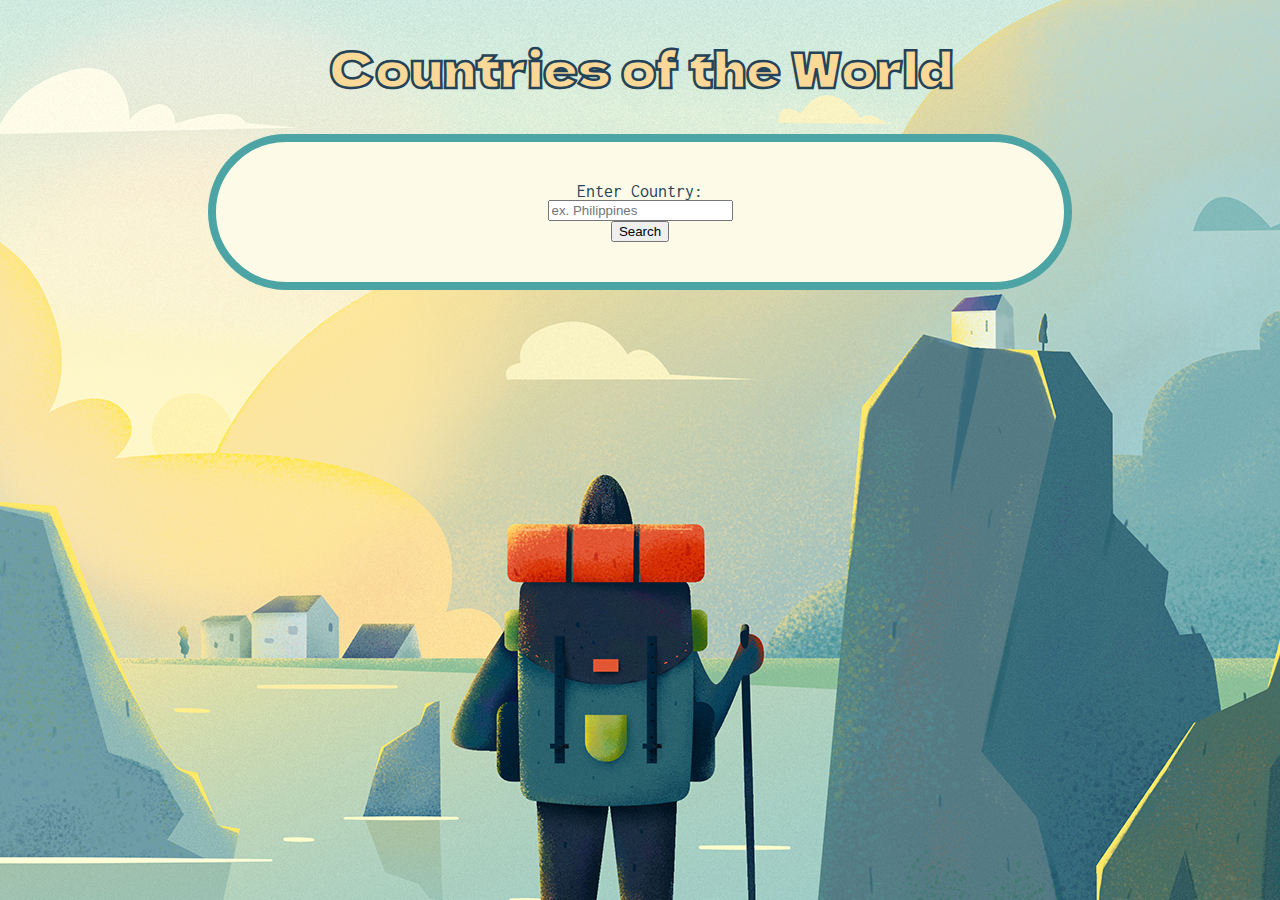
<file: countries/index2.html>
<!DOCTYPE html>
<html lang="en">
<head>
    <meta charset="UTF-8">
    <meta name="viewport" content="width=device-width, initial-scale=1.0">
    <link rel="stylesheet" href="style2.css">
    <title>Ayacocho, Kylie Ross</title>
</head>
<body>
    <h1 class="title">Countries of the World</h1>
    <div class="box">
        <label for="country-input">Enter Country:</label>
        <input 
            type="text" 
            id="country-input" 
            placeholder="ex. Philippines">
        
        <button onclick="searchCountry()">
            Search
        </button>

        <div id="country-details"></div>

        <div id="region-countries"></div>
    </div>

    <script src="script2.js"></script>
    
</body>
</html>
</file>
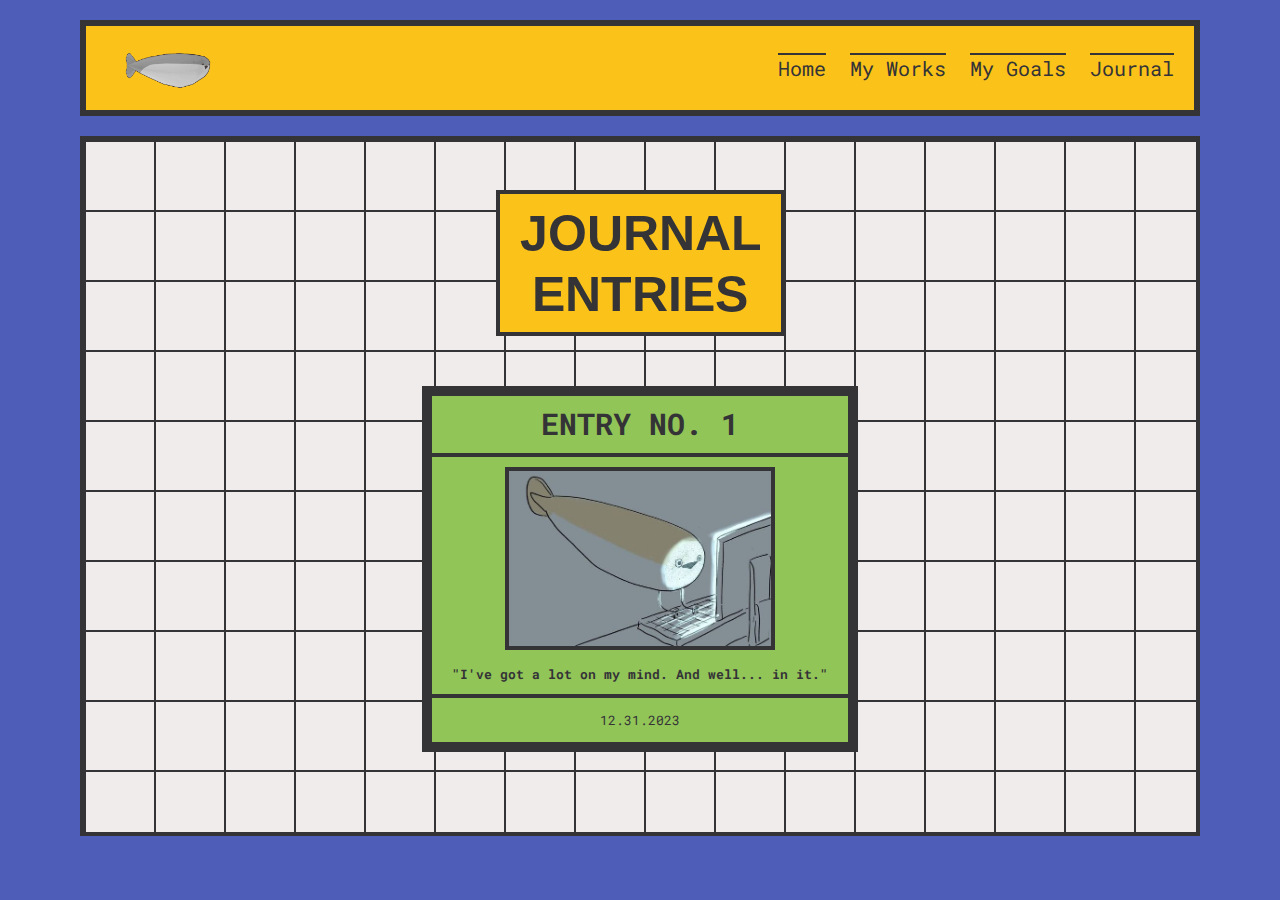
<file: sites/journal.html>
<!DOCTYPE html>
<html lang="en">
<head>
    <meta charset="UTF-8">
    <meta name="viewport" content="width=device-width, initial-scale=1.0">
    <link rel="icon" type="image/x-icon" href="../images/icon.jpg">
    <link href = "journal.css" rel = "stylesheet"/> 
    <title>Kylie's Journal</title>
</head>

<body>
    <div class="navigation">
        <div class="logo">
            <img src="../images/rotate.gif" alt ="sacambambaspis">
        </div> 
    
        <div class="selection">
            <a href="../index.html">Home</a>
            <a href="my_works.html">My Works</a>
            <a href="my_goals.html">My Goals</a>
            <a href="journal.html">Journal</a>
        </div>
    </div>

    <div class="container">
        <div class="header-container">
            <h1>JOURNAL ENTRIES</h1>
        </div>

        <div class="journal-entries">
            <div class="journal">
                <a href="../sites/entries/journal_entry1.html" target="_blank">
                    <h1>ENTRY NO. 1</h1>
                    <hr class="line-breaks">
                    <img src="../images/journal.png" alt ="journalpic">
                    <h2>"I've got a lot on my mind. And well... in it."</h2>
                    <hr class="line-breaks">
                    <p>12.31.2023</p>
                </a>
            </div>
        </div>
    </div>
</body>
</html>
</file>
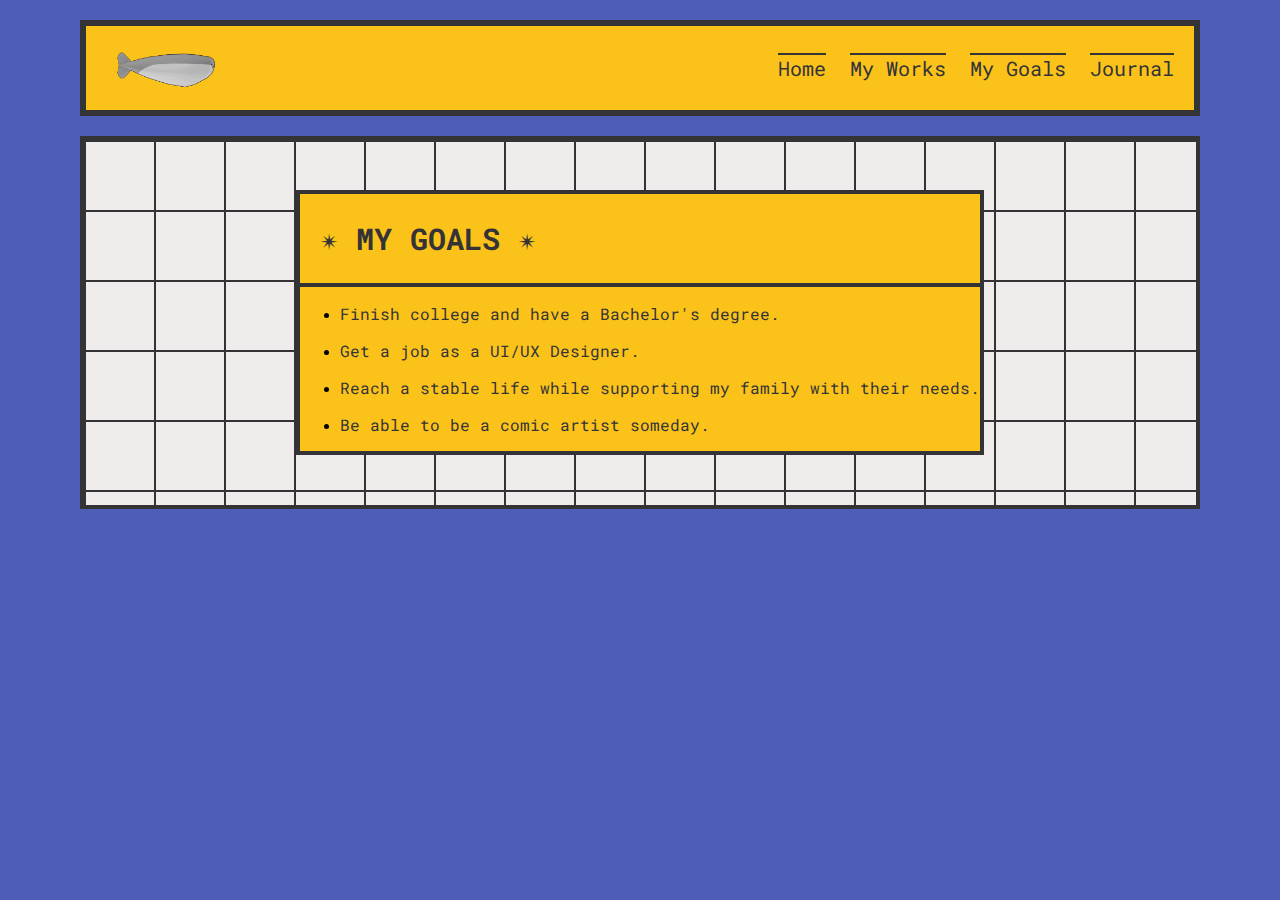
<file: sites/my_goals.html>
<!DOCTYPE html>
<html lang="en">
<head>
    <meta charset="UTF-8">
    <meta name="viewport" content="width=device-width, initial-scale=1.0">
    <link rel="icon" type="image/x-icon" href="../images/icon.jpg">
    <link href = "my_goals.css" rel = "stylesheet"/> 
    <title>Kylie's Goals</title>
</head>

<body>
    <div class="navigation">
        <div class="logo">
            <img src="../images/rotate.gif" alt ="sacambambaspis">
        </div> 
    
        <div class="selection">
            <a href="../index.html">Home</a>
            <a href="my_works.html">My Works</a>
            <a href="my_goals.html">My Goals</a>
            <a href="journal.html">Journal</a>
        </div>
    </div>

    <div class="container">
        <div class="goals">
            <h2>✴ MY GOALS ✴ </h2>
            <hr class="line-breaks">
            <ul>
                <li>
                    <p>
                        Finish college and have a Bachelor's degree.
                    </p>
                </li>
                <li>
                    <p>
                        Get a job as a UI/UX Designer.
                    </p>
                </li>
                <li>
                    <p>
                        Reach a stable life while supporting my 
                        family with their needs.
                    </p>
                </li>
                <li>
                    <p>
                        Be able to be a comic artist someday.
                    </p>
                </li>
            </ul>			
        </div>
    </div>
</body>
</html>
</file>
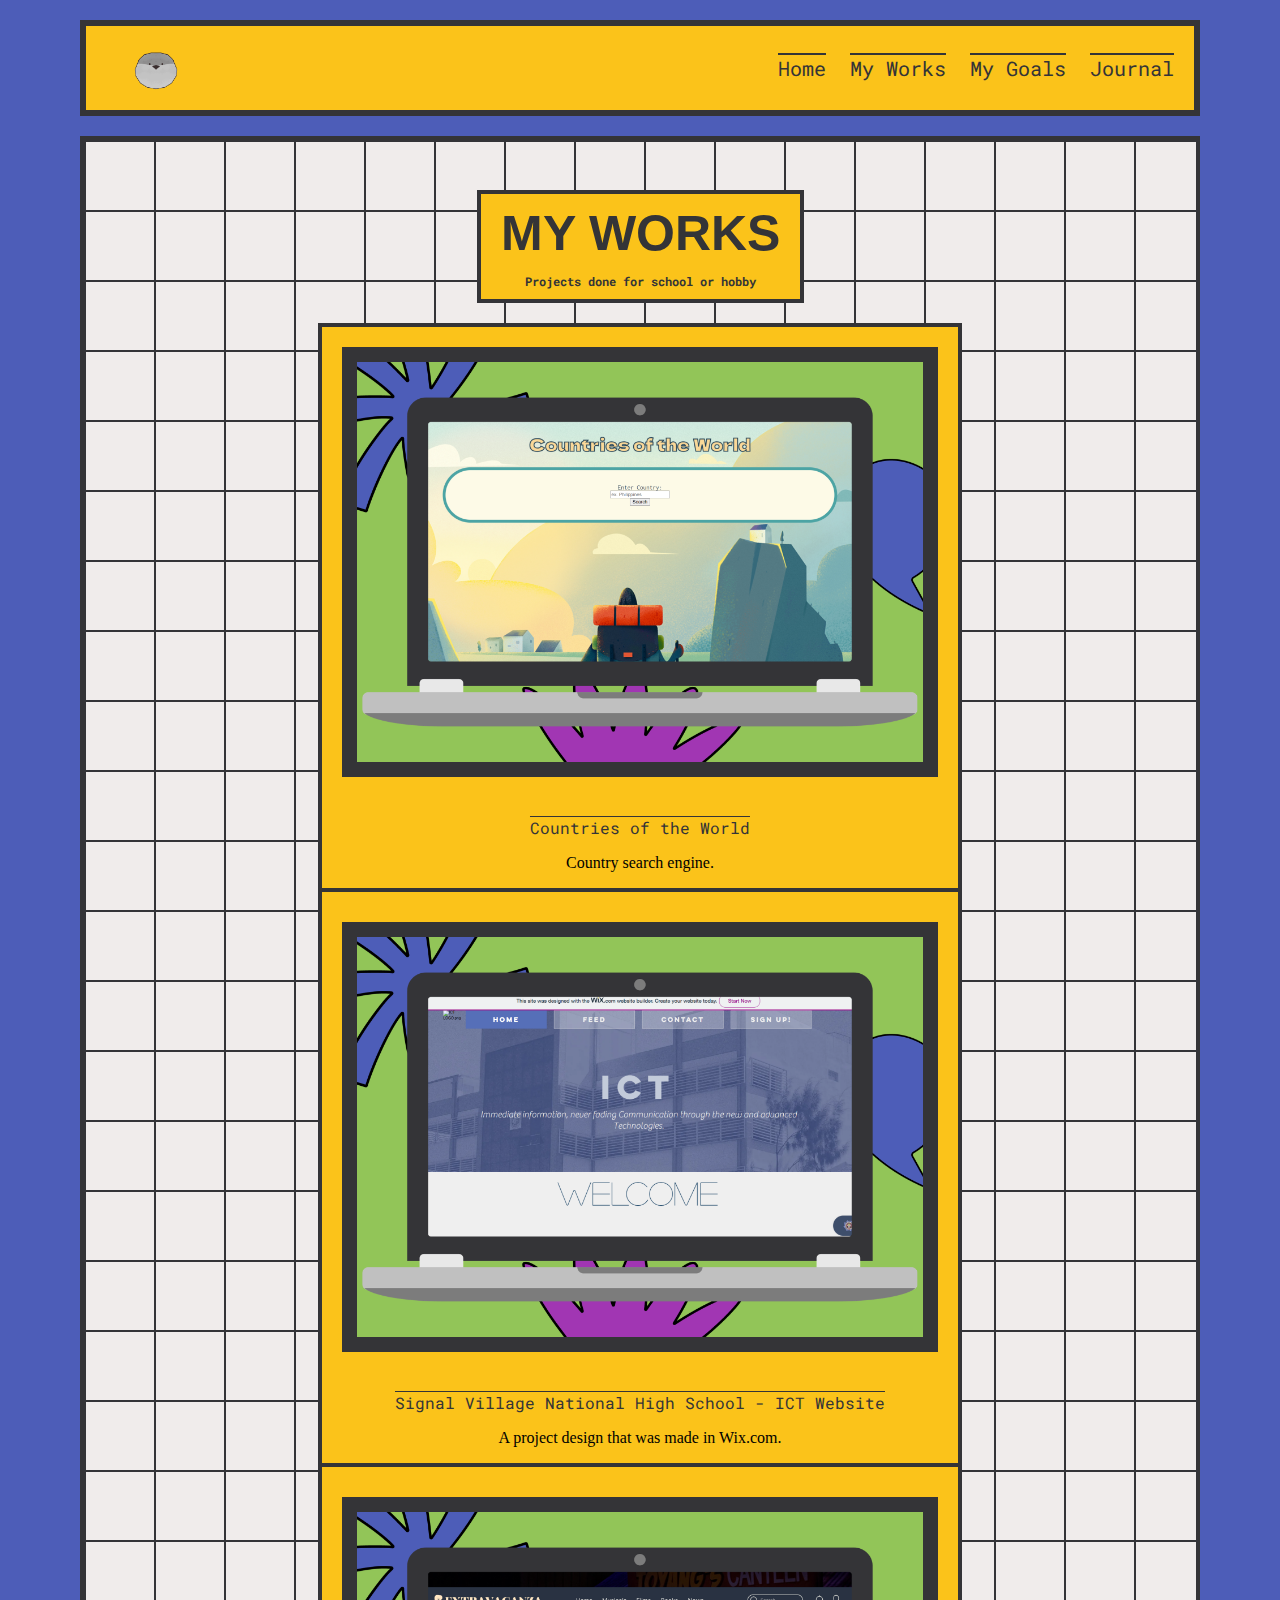
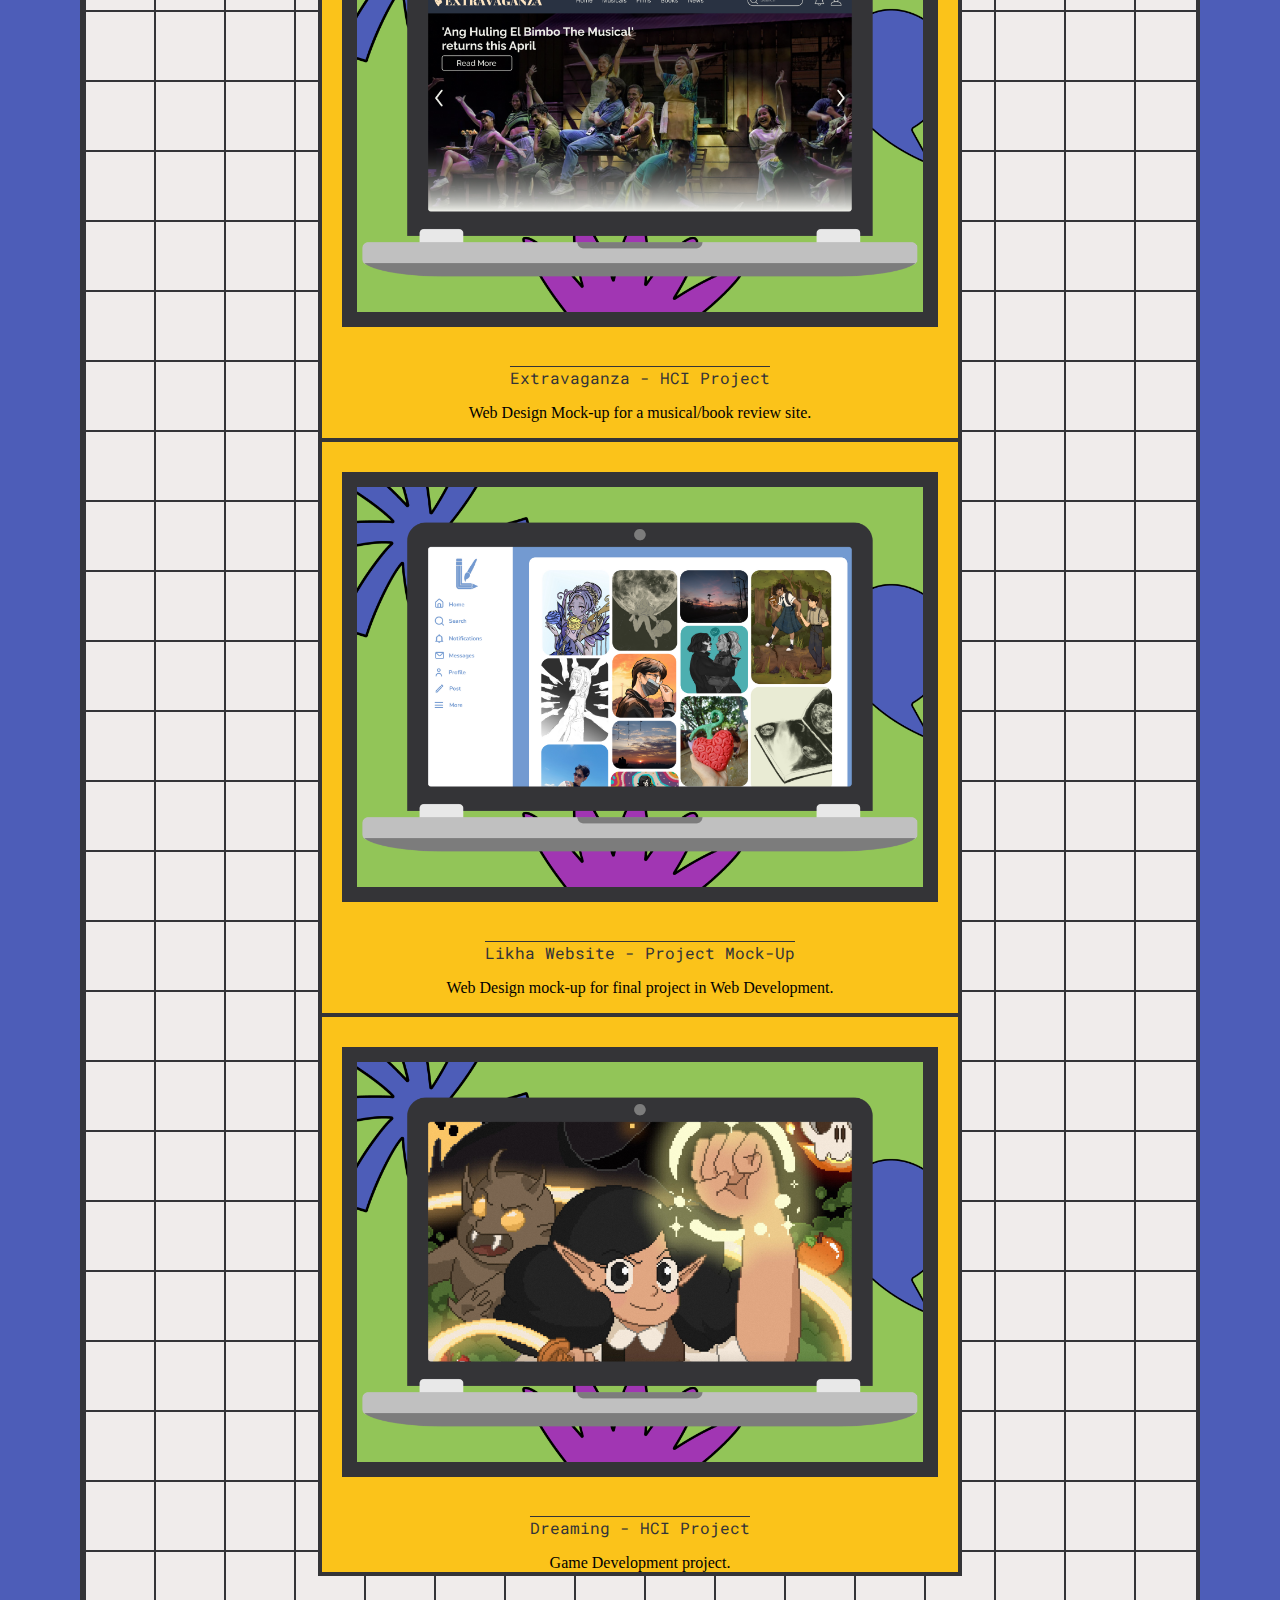
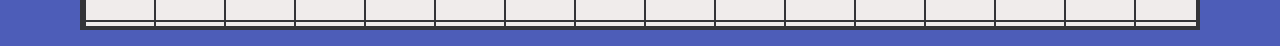
<file: sites/my_works.html>
<!DOCTYPE html>
<html lang="en">
<head>
    <meta charset="UTF-8">
    <meta name="viewport" content="width=device-width, initial-scale=1.0">
    <link rel="icon" type="image/x-icon" href="../images/icon.jpg">
    <link href = "my_works.css" rel = "stylesheet"/> 
    <title>Kylie's Works</title>
</head>

<body>
    <div class="navigation">
        <div class="logo">
            <img src="../images/rotate.gif" alt ="sacambambaspis">
        </div> 
    
        <div class="selection">
            <a href="../index.html">Home</a>
            <a href="my_works.html">My Works</a>
            <a href="my_goals.html">My Goals</a>
            <a href="journal.html">Journal</a>
        </div>
    </div>

    <div class="container">
        <div class="header-container">
            <h1>MY WORKS</h1>
            <h2>Projects done for school or hobby</h2>
        </div>

        <div class="projects-container">
            <div class="image-container">
                <a href="../countries/index2.html" target="_blank">
                    <img src="../images/works/1.png" alt="Image">
                    <p>Countries of the World</p>
                </a>
                <p>Country search engine.</p>
                <hr class="line-breaks">

                <a href="https://starrikyl.wixsite.com/mysite" target="_blank">
                    <img src="../images/works/2.png" alt="Image">
                    <p>Signal Village National High School - ICT Website</p>
                </a>
                <p>A project design that was made in Wix.com.</p>
                <hr class="line-breaks">

                <a href="https://shorturl.at/fuxGX" target="_blank">
                    <img src="../images/works/3.png" alt="Image">
                    <p>Extravaganza - HCI Project</p>
                </a>
                <p>Web Design Mock-up for a musical/book review site.</p>
                <hr class="line-breaks">

                <a href="https://shorturl.at/sCP38" target="_blank">
                    <img src="../images/works/4.png" alt="Image">
                    <p>Likha Website - Project Mock-Up</p>
                </a>
                <p>Web Design mock-up for final project in Web Development.</p>
                <hr class="line-breaks">

                <a href="https://t.co/uR4Grpydl6" target="_blank">
                    <img src="../images/works/5.png" alt="Image">
                    <p>Dreaming - HCI Project</p>
                </a>
                <div>Game Development project.</div>
            </div>
        </div>
    </div>
</body>
</html>
</file>
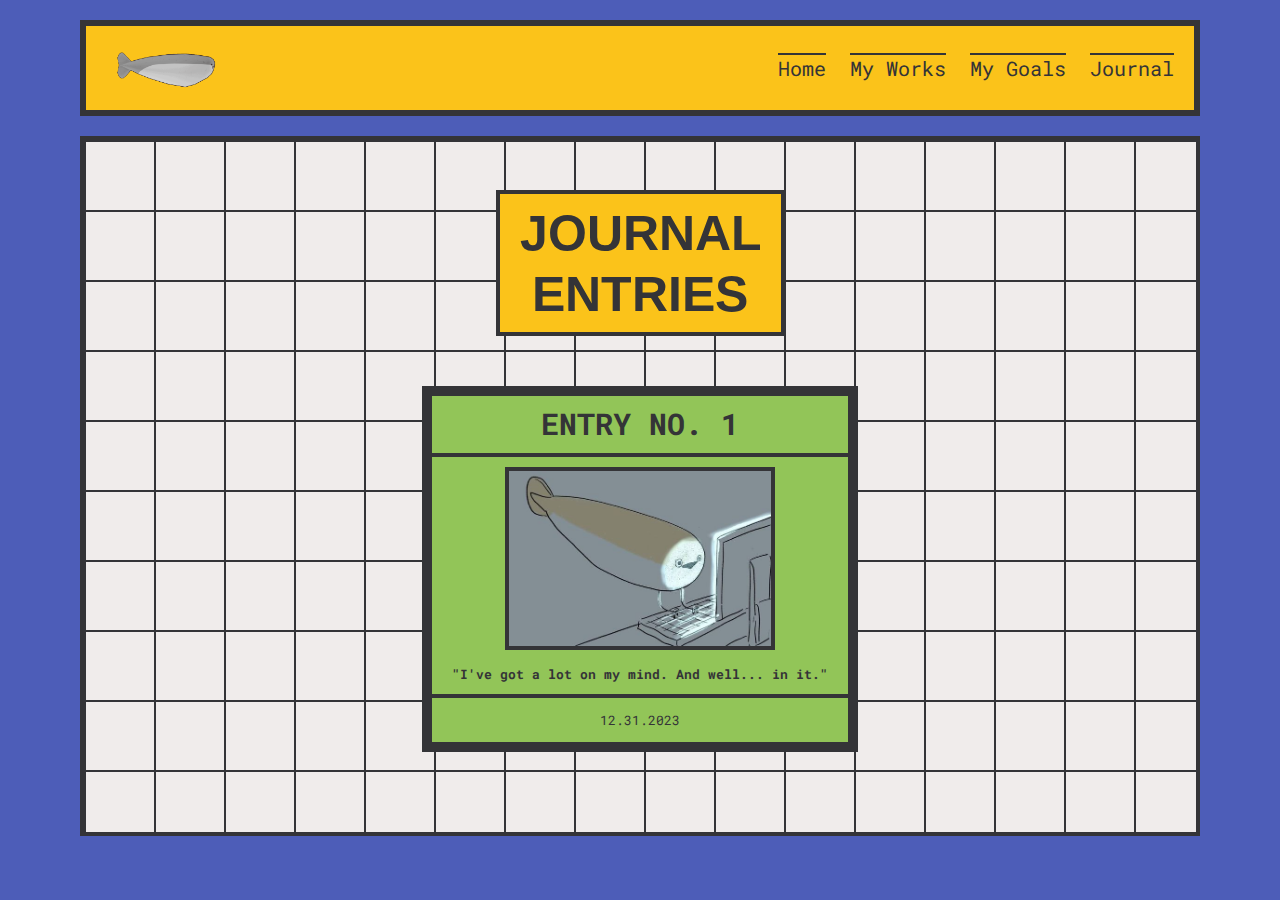
<file: ayacocho_kylieross/sites/journal.html>
<!DOCTYPE html>
<html lang="en">
<head>
    <meta charset="UTF-8">
    <meta name="viewport" content="width=device-width, initial-scale=1.0">
    <link rel="icon" type="image/x-icon" href="../images/icon.jpg">
    <link href = "journal.css" rel = "stylesheet"/> 
    <title>Kylie's Journal</title>
</head>

<body>
    <div class="navigation">
        <div class="logo">
            <img src="../images/rotate.gif" alt ="sacambambaspis">
        </div> 
    
        <div class="selection">
            <a href="../ayacocho_kylieross.html">Home</a>
            <a href="my_works.html">My Works</a>
            <a href="my_goals.html">My Goals</a>
            <a href="journal.html">Journal</a>
        </div>
    </div>

    <div class="container">
        <div class="header-container">
            <h1>JOURNAL ENTRIES</h1>
        </div>

        <div class="journal-entries">
            <div class="journal">
                <a href="../sites/entries/journal_entry1.html" target="_blank">
                    <h1>ENTRY NO. 1</h1>
                    <hr class="line-breaks">
                    <img src="../images/journal.png" alt ="journalpic">
                    <h2>"I've got a lot on my mind. And well... in it."</h2>
                    <hr class="line-breaks">
                    <p>12.31.2023</p>
                </a>
            </div>
        </div>
    </div>
</body>
</html>
</file>
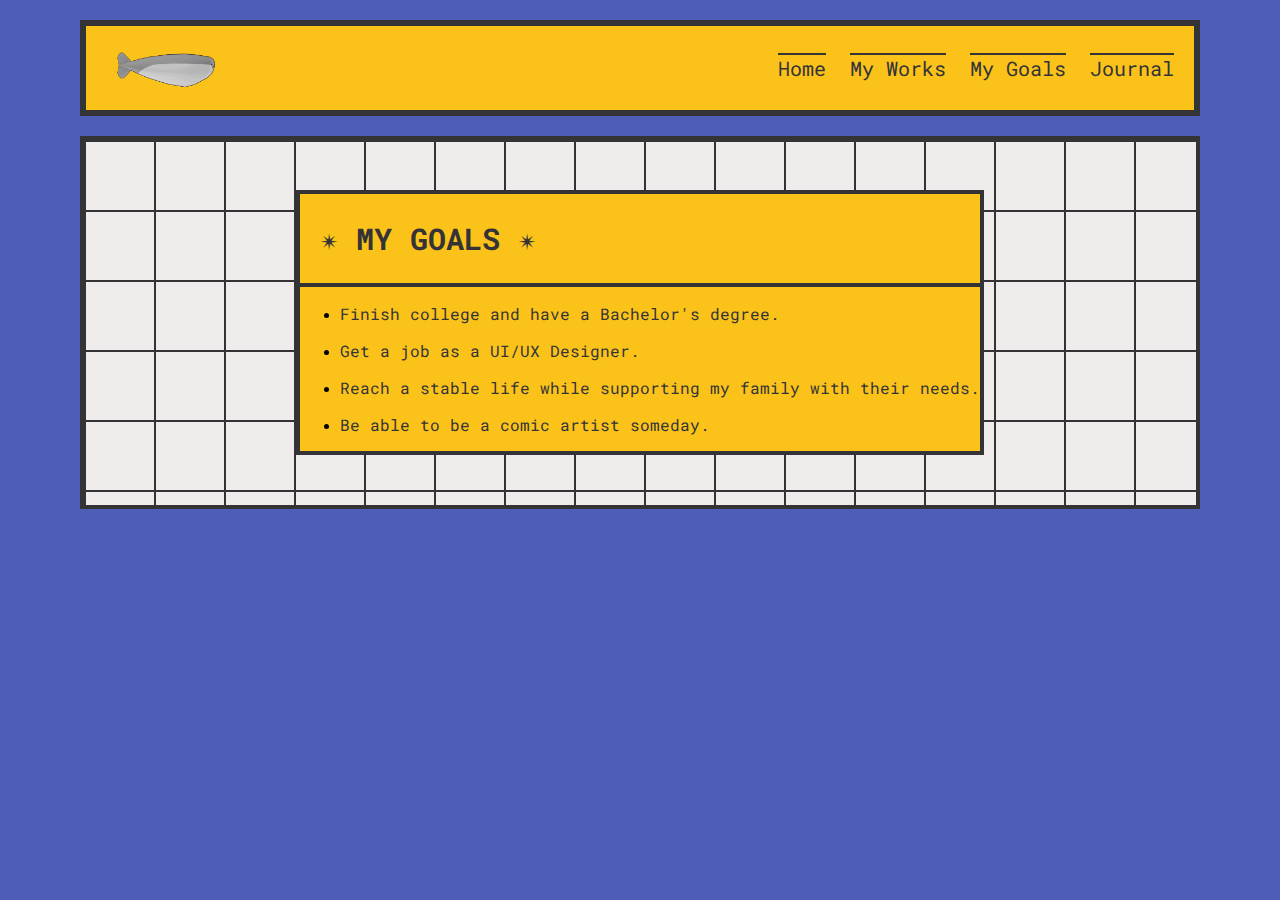
<file: ayacocho_kylieross/sites/my_goals.html>
<!DOCTYPE html>
<html lang="en">
<head>
    <meta charset="UTF-8">
    <meta name="viewport" content="width=device-width, initial-scale=1.0">
    <link rel="icon" type="image/x-icon" href="../images/icon.jpg">
    <link href = "my_goals.css" rel = "stylesheet"/> 
    <title>Kylie's Goals</title>
</head>

<body>
    <div class="navigation">
        <div class="logo">
            <img src="../images/rotate.gif" alt ="sacambambaspis">
        </div> 
    
        <div class="selection">
            <a href="../ayacocho_kylieross.html">Home</a>
            <a href="my_works.html">My Works</a>
            <a href="my_goals.html">My Goals</a>
            <a href="journal.html">Journal</a>
        </div>
    </div>

    <div class="container">
        <div class="goals">
            <h2>✴ MY GOALS ✴ </h2>
            <hr class="line-breaks">
            <ul>
                <li>
                    <p>
                        Finish college and have a Bachelor's degree.
                    </p>
                </li>
                <li>
                    <p>
                        Get a job as a UI/UX Designer.
                    </p>
                </li>
                <li>
                    <p>
                        Reach a stable life while supporting my 
                        family with their needs.
                    </p>
                </li>
                <li>
                    <p>
                        Be able to be a comic artist someday.
                    </p>
                </li>
            </ul>			
        </div>
    </div>
</body>
</html>
</file>
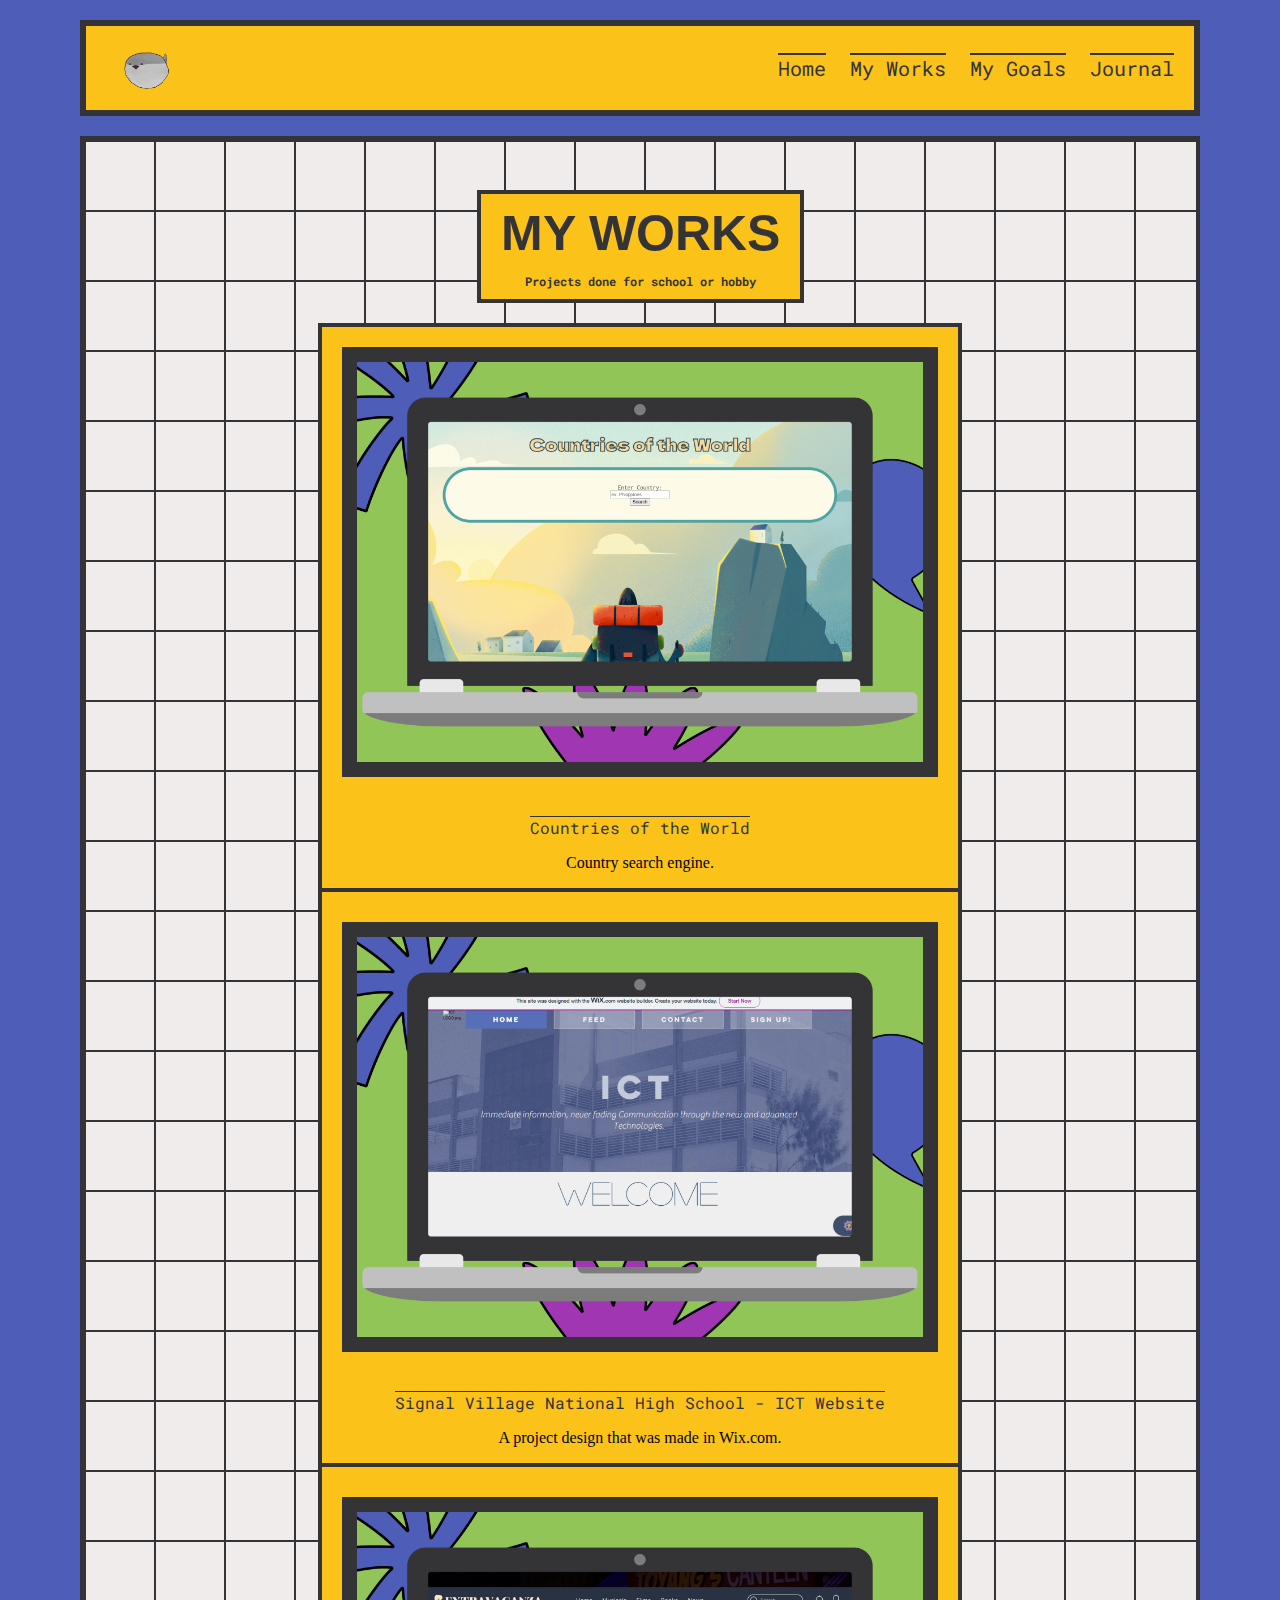
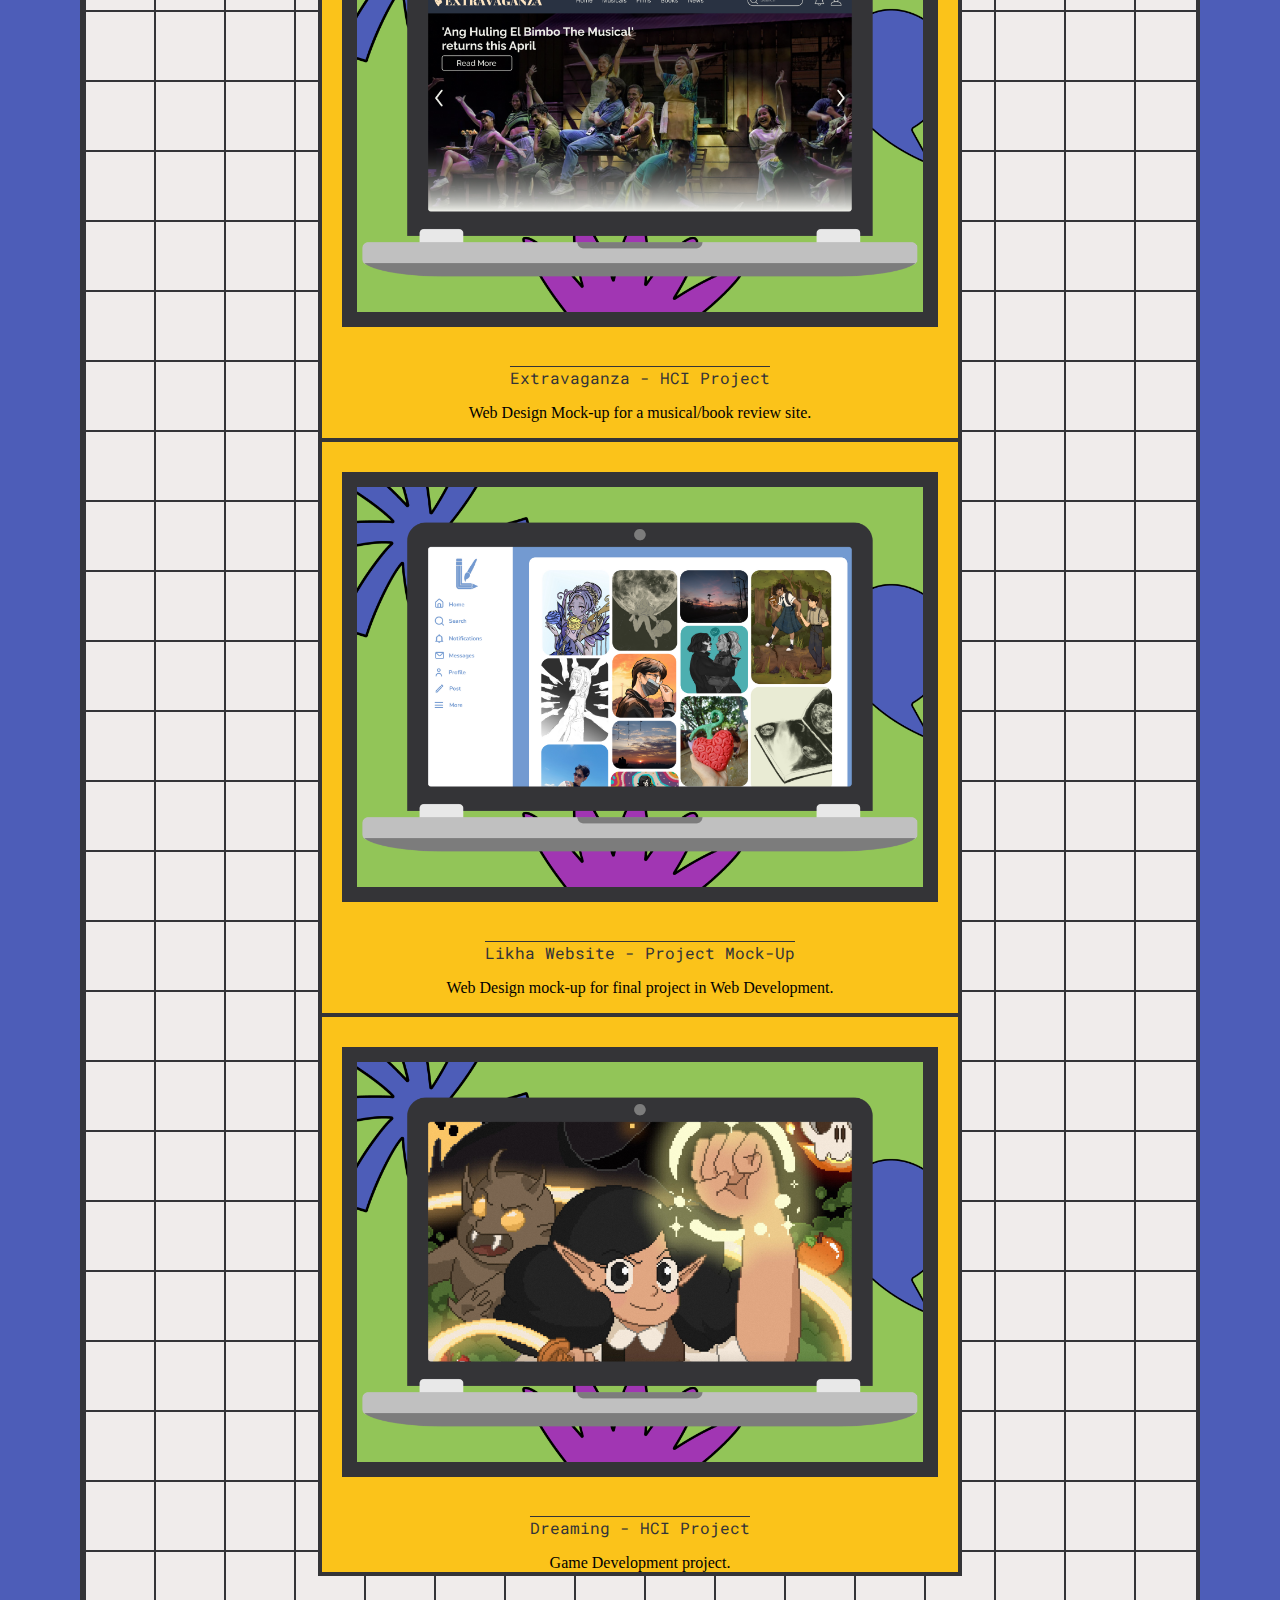
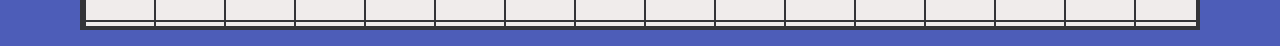
<file: ayacocho_kylieross/sites/my_works.html>
<!DOCTYPE html>
<html lang="en">
<head>
    <meta charset="UTF-8">
    <meta name="viewport" content="width=device-width, initial-scale=1.0">
    <link rel="icon" type="image/x-icon" href="../images/icon.jpg">
    <link href = "my_works.css" rel = "stylesheet"/> 
    <title>Kylie's Works</title>
</head>

<body>
    <div class="navigation">
        <div class="logo">
            <img src="../images/rotate.gif" alt ="sacambambaspis">
        </div> 
    
        <div class="selection">
            <a href="../ayacocho_kylieross.html">Home</a>
            <a href="my_works.html">My Works</a>
            <a href="my_goals.html">My Goals</a>
            <a href="journal.html">Journal</a>
        </div>
    </div>

    <div class="container">
        <div class="header-container">
            <h1>MY WORKS</h1>
            <h2>Projects done for school or hobby</h2>
        </div>

        <div class="projects-container">
            <div class="image-container">
                <a href="../countries/index2.html" target="_blank">
                    <img src="../images/works/1.png" alt="Image">
                    <p>Countries of the World</p>
                </a>
                <p>Country search engine.</p>
                <hr class="line-breaks">

                <a href="https://starrikyl.wixsite.com/mysite" target="_blank">
                    <img src="../images/works/2.png" alt="Image">
                    <p>Signal Village National High School - ICT Website</p>
                </a>
                <p>A project design that was made in Wix.com.</p>
                <hr class="line-breaks">

                <a href="https://shorturl.at/fuxGX" target="_blank">
                    <img src="../images/works/3.png" alt="Image">
                    <p>Extravaganza - HCI Project</p>
                </a>
                <p>Web Design Mock-up for a musical/book review site.</p>
                <hr class="line-breaks">

                <a href="https://shorturl.at/sCP38" target="_blank">
                    <img src="../images/works/4.png" alt="Image">
                    <p>Likha Website - Project Mock-Up</p>
                </a>
                <p>Web Design mock-up for final project in Web Development.</p>
                <hr class="line-breaks">

                <a href="https://t.co/uR4Grpydl6" target="_blank">
                    <img src="../images/works/5.png" alt="Image">
                    <p>Dreaming - HCI Project</p>
                </a>
                <div>Game Development project.</div>
            </div>
        </div>
    </div>
</body>
</html>
</file>
<file: countries/style2.css>
@import url('https://fonts.googleapis.com/css2?family=Dela+Gothic+One&');
@import url('https://fonts.googleapis.com/css2?family=Inconsolata&');


body {
    font-family: 'Inconsolata';
    font-size: 18px;
    color: #244358;
    background-image: url('landscape.jpg');
    background-size:auto;
    background-position: top;
}

.box {
    background-color: #fdfae7;
    margin: 10px 200px;
    padding: 40px;
    border: 8px solid #4ca4a4;
    border-radius: 100px 100px;
    display: flex;
    flex-direction: column;
    align-items: center;
}

.title {
    text-align: center;
    -webkit-text-stroke: 1px;
    -webkit-text-stroke-color: #244358;
    font-family: 'Dela Gothic One';
    font-size: 48px;
    color: #fad898;
}
</file>
<file: sites/journal.css>
@import url('https://fonts.googleapis.com/css2?family=Arimo:wght@500&family=Roboto+Mono&display=swap');

body {
    background-color: #4D5DB8;
    margin: 0;
}

.navigation {
    background-color: #FBC31A;
    margin: 20px 80px;
    border: 6px solid #343437;
    display: flex;
    justify-content: space-between;
    align-items: center;
}

.logo img {
    width: fit-content;
    height: 80px;
    margin-left: 8px;
}

.selection {
    margin-left: auto;
    padding: 20px;
}

.selection a {
    margin-left: 20px;
    text-decoration: overline;
    font-family: 'Roboto Mono', monospace;
    font-size: 20px;
    color: #343437;
}

.selection a:hover {
    color:#5874ff;
}

.container {
    display: flex;
    justify-content: center;
    align-items: center;
    background-color: #F0ECEB;
    background-size: 70px 70px;
    background-image: linear-gradient(to right, #343437 2px, transparent 2px),
                    linear-gradient(to bottom, #343437 2px, transparent 2px);
    margin: 16px 80px;
    padding: 40px;
    border: 4px solid #343437;
    flex-wrap: wrap;
}

.line-breaks {
    border: 0;
    clear: both;
    display: block;
    width: 100%;
    background-color: #343437;
    height: 4px;
    margin: 10px 0;
}

.header-container {
    margin: 10px 400px;
    background-color: #FBC31A;
    border: 4px solid #343437;
    text-align: center;
}

.header-container h1 {
    font-family: 'Arimo', sans-serif;
    font-size: 50px;
    color: #343437;
    padding: 0px 20px 0px 20px;
    margin: 8px 0;
}

.journal-entries {
    background-color: #92C558 ;
    border: 10px solid #343437;
    text-align: center;
    margin: 40px;
}

.journal-entries:hover {
    background-color: #cdff95 ;
}

.journal-entries a {
    text-decoration: none;
}

.journal-entries h1 {
    font-family: 'Roboto Mono', monospace;
    font-size: 30px;
    color: #343437;
    padding: 0px 20px 0px 20px;
    margin: 8px 0;
}

.journal-entries h2, p {
    font-family: 'Roboto Mono', monospace;
    font-size: 13px;
    color: #343437;
    padding: 0px 20px 0px 20px;
}

.journal-entries img {
    border: 4px solid #343437;
    height: 175px;
}
</file>
<file: sites/my_goals.css>
@import url('https://fonts.googleapis.com/css2?family=Arimo:wght@500&family=Roboto+Mono&display=swap');

body {
    background-color: #4D5DB8;
    margin: 0;
}

.navigation {
    background-color: #FBC31A;
    margin: 20px 80px;
    border: 6px solid #343437;
    display: flex;
    justify-content: space-between;
    align-items: center;
}

.logo img {
    width: fit-content;
    height: 80px;
    margin-left: 8px;
}

.selection {
    margin-left: auto;
    padding: 20px;
}

.selection a {
    margin-left: 20px;
    text-decoration: overline;
    font-family: 'Roboto Mono', monospace;
    font-size: 20px;
    color: #343437;
}

.selection a:hover {
    color:#5874ff;
}

.container {
    display: flex;
    justify-content: center;
    align-items: center;
    background-color: #F0ECEB;
    background-size: 70px 70px;
    background-image: linear-gradient(to right, #343437 2px, transparent 2px),
                    linear-gradient(to bottom, #343437 2px, transparent 2px);
    margin: 16px 80px;
    padding: 40px;
    border: 4px solid #343437;
    flex-wrap: wrap;
}
.line-breaks {
    border: 0;
    clear: both;
    display: block;
    width: 100%;
    background-color: #343437;
    height: 4px;
    margin: 10px 0;
}

.goals {
    margin: 10px;
    background-color: #FBC31A;
    border: 4px solid #343437;
}

.goals p {
    font-family: 'Roboto Mono', monospace;
    font-size: 16px;
    color: #343437;
}

.goals h2 {
    font-family: 'Roboto Mono', monospace;
    font-size: 30px;
    color: #343437;
    padding: 0px 20px 0px 20px;
}
</file>
<file: sites/my_works.css>
@import url('https://fonts.googleapis.com/css2?family=Arimo:wght@500&family=Roboto+Mono&display=swap');

body {
    background-color: #4D5DB8;
    margin: 0;
}

.navigation {
    background-color: #FBC31A;
    margin: 20px 80px;
    border: 6px solid #343437;
    display: flex;
    justify-content: space-between;
    align-items: center;
}

.logo img {
    width: fit-content;
    height: 80px;
    margin-left: 8px;
}

.selection {
    margin-left: auto;
    padding: 20px;
}

.selection a {
    margin-left: 20px;
    text-decoration: overline;
    font-family: 'Roboto Mono', monospace;
    font-size: 20px;
    color: #343437;
}

.selection a:hover {
    color:#5874ff;
}

.container {
    display: flex;
    justify-content: center;
    align-items: center;
    background-color: #F0ECEB;
    background-size: 70px 70px;
    background-image: linear-gradient(to right, #343437 2px, transparent 2px),
                    linear-gradient(to bottom, #343437 2px, transparent 2px);
    margin: 16px 80px;
    padding: 40px;
    border: 4px solid #343437;
    flex-wrap: wrap;
    flex-direction: column;
}

.line-breaks {
    border: 0;
    clear: both;
    display: block;
    width: 100%;
    background-color: #343437;
    height: 4px;
    margin: 10px 0;
}

.header-container {
    margin: 10px;
    background-color: #FBC31A;
    border: 4px solid #343437;
    text-align: center;
}

.header-container h1 {
    font-family: 'Arimo', sans-serif;
    font-size: 50px;
    color: #343437;
    padding: 0px 20px 0px 20px;
    margin: 8px 0;
}

.header-container h2 {
    font-family: 'Roboto Mono', monospace;
    font-size: 12px;
    color: #343437;
    padding: 0px 20px 0px 20px;
}

.projects-container {
    background-color: #FBC31A;
    border: 4px solid #343437;
    text-align: center;
    margin: 10px;
}

.image-container img {
    margin: 20px;
    border: 15px solid #343437;
    height: 400px;
}

.image-container a {
    font-family: 'Roboto Mono', monospace;
    text-decoration: overline;
    font-size: 16px;
    color: #343437;
}

.image-container a:hover {
    color: #5874ff;
}
</file>
<file: ayacocho_kylieross/sites/journal.css>
@import url('https://fonts.googleapis.com/css2?family=Arimo:wght@500&family=Roboto+Mono&display=swap');

body {
    background-color: #4D5DB8;
    margin: 0;
}

.navigation {
    background-color: #FBC31A;
    margin: 20px 80px;
    border: 6px solid #343437;
    display: flex;
    justify-content: space-between;
    align-items: center;
}

.logo img {
    width: fit-content;
    height: 80px;
    margin-left: 8px;
}

.selection {
    margin-left: auto;
    padding: 20px;
}

.selection a {
    margin-left: 20px;
    text-decoration: overline;
    font-family: 'Roboto Mono', monospace;
    font-size: 20px;
    color: #343437;
}

.selection a:hover {
    color:#5874ff;
}

.container {
    display: flex;
    justify-content: center;
    align-items: center;
    background-color: #F0ECEB;
    background-size: 70px 70px;
    background-image: linear-gradient(to right, #343437 2px, transparent 2px),
                    linear-gradient(to bottom, #343437 2px, transparent 2px);
    margin: 16px 80px;
    padding: 40px;
    border: 4px solid #343437;
    flex-wrap: wrap;
}

.line-breaks {
    border: 0;
    clear: both;
    display: block;
    width: 100%;
    background-color: #343437;
    height: 4px;
    margin: 10px 0;
}

.header-container {
    margin: 10px 400px;
    background-color: #FBC31A;
    border: 4px solid #343437;
    text-align: center;
}

.header-container h1 {
    font-family: 'Arimo', sans-serif;
    font-size: 50px;
    color: #343437;
    padding: 0px 20px 0px 20px;
    margin: 8px 0;
}

.journal-entries {
    background-color: #92C558 ;
    border: 10px solid #343437;
    text-align: center;
    margin: 40px;
}

.journal-entries:hover {
    background-color: #cdff95 ;
}

.journal-entries a {
    text-decoration: none;
}

.journal-entries h1 {
    font-family: 'Roboto Mono', monospace;
    font-size: 30px;
    color: #343437;
    padding: 0px 20px 0px 20px;
    margin: 8px 0;
}

.journal-entries h2, p {
    font-family: 'Roboto Mono', monospace;
    font-size: 13px;
    color: #343437;
    padding: 0px 20px 0px 20px;
}

.journal-entries img {
    border: 4px solid #343437;
    height: 175px;
}
</file>
<file: ayacocho_kylieross/sites/my_goals.css>
@import url('https://fonts.googleapis.com/css2?family=Arimo:wght@500&family=Roboto+Mono&display=swap');

body {
    background-color: #4D5DB8;
    margin: 0;
}

.navigation {
    background-color: #FBC31A;
    margin: 20px 80px;
    border: 6px solid #343437;
    display: flex;
    justify-content: space-between;
    align-items: center;
}

.logo img {
    width: fit-content;
    height: 80px;
    margin-left: 8px;
}

.selection {
    margin-left: auto;
    padding: 20px;
}

.selection a {
    margin-left: 20px;
    text-decoration: overline;
    font-family: 'Roboto Mono', monospace;
    font-size: 20px;
    color: #343437;
}

.selection a:hover {
    color:#5874ff;
}

.container {
    display: flex;
    justify-content: center;
    align-items: center;
    background-color: #F0ECEB;
    background-size: 70px 70px;
    background-image: linear-gradient(to right, #343437 2px, transparent 2px),
                    linear-gradient(to bottom, #343437 2px, transparent 2px);
    margin: 16px 80px;
    padding: 40px;
    border: 4px solid #343437;
    flex-wrap: wrap;
}
.line-breaks {
    border: 0;
    clear: both;
    display: block;
    width: 100%;
    background-color: #343437;
    height: 4px;
    margin: 10px 0;
}

.goals {
    margin: 10px;
    background-color: #FBC31A;
    border: 4px solid #343437;
}

.goals p {
    font-family: 'Roboto Mono', monospace;
    font-size: 16px;
    color: #343437;
}

.goals h2 {
    font-family: 'Roboto Mono', monospace;
    font-size: 30px;
    color: #343437;
    padding: 0px 20px 0px 20px;
}
</file>
<file: ayacocho_kylieross/sites/my_works.css>
@import url('https://fonts.googleapis.com/css2?family=Arimo:wght@500&family=Roboto+Mono&display=swap');

body {
    background-color: #4D5DB8;
    margin: 0;
}

.navigation {
    background-color: #FBC31A;
    margin: 20px 80px;
    border: 6px solid #343437;
    display: flex;
    justify-content: space-between;
    align-items: center;
}

.logo img {
    width: fit-content;
    height: 80px;
    margin-left: 8px;
}

.selection {
    margin-left: auto;
    padding: 20px;
}

.selection a {
    margin-left: 20px;
    text-decoration: overline;
    font-family: 'Roboto Mono', monospace;
    font-size: 20px;
    color: #343437;
}

.selection a:hover {
    color:#5874ff;
}

.container {
    display: flex;
    justify-content: center;
    align-items: center;
    background-color: #F0ECEB;
    background-size: 70px 70px;
    background-image: linear-gradient(to right, #343437 2px, transparent 2px),
                    linear-gradient(to bottom, #343437 2px, transparent 2px);
    margin: 16px 80px;
    padding: 40px;
    border: 4px solid #343437;
    flex-wrap: wrap;
    flex-direction: column;
}

.line-breaks {
    border: 0;
    clear: both;
    display: block;
    width: 100%;
    background-color: #343437;
    height: 4px;
    margin: 10px 0;
}

.header-container {
    margin: 10px;
    background-color: #FBC31A;
    border: 4px solid #343437;
    text-align: center;
}

.header-container h1 {
    font-family: 'Arimo', sans-serif;
    font-size: 50px;
    color: #343437;
    padding: 0px 20px 0px 20px;
    margin: 8px 0;
}

.header-container h2 {
    font-family: 'Roboto Mono', monospace;
    font-size: 12px;
    color: #343437;
    padding: 0px 20px 0px 20px;
}

.projects-container {
    background-color: #FBC31A;
    border: 4px solid #343437;
    text-align: center;
    margin: 10px;
}

.image-container img {
    margin: 20px;
    border: 15px solid #343437;
    height: 400px;
}

.image-container a {
    font-family: 'Roboto Mono', monospace;
    text-decoration: overline;
    font-size: 16px;
    color: #343437;
}

.image-container a:hover {
    color: #5874ff;
}
</file>
